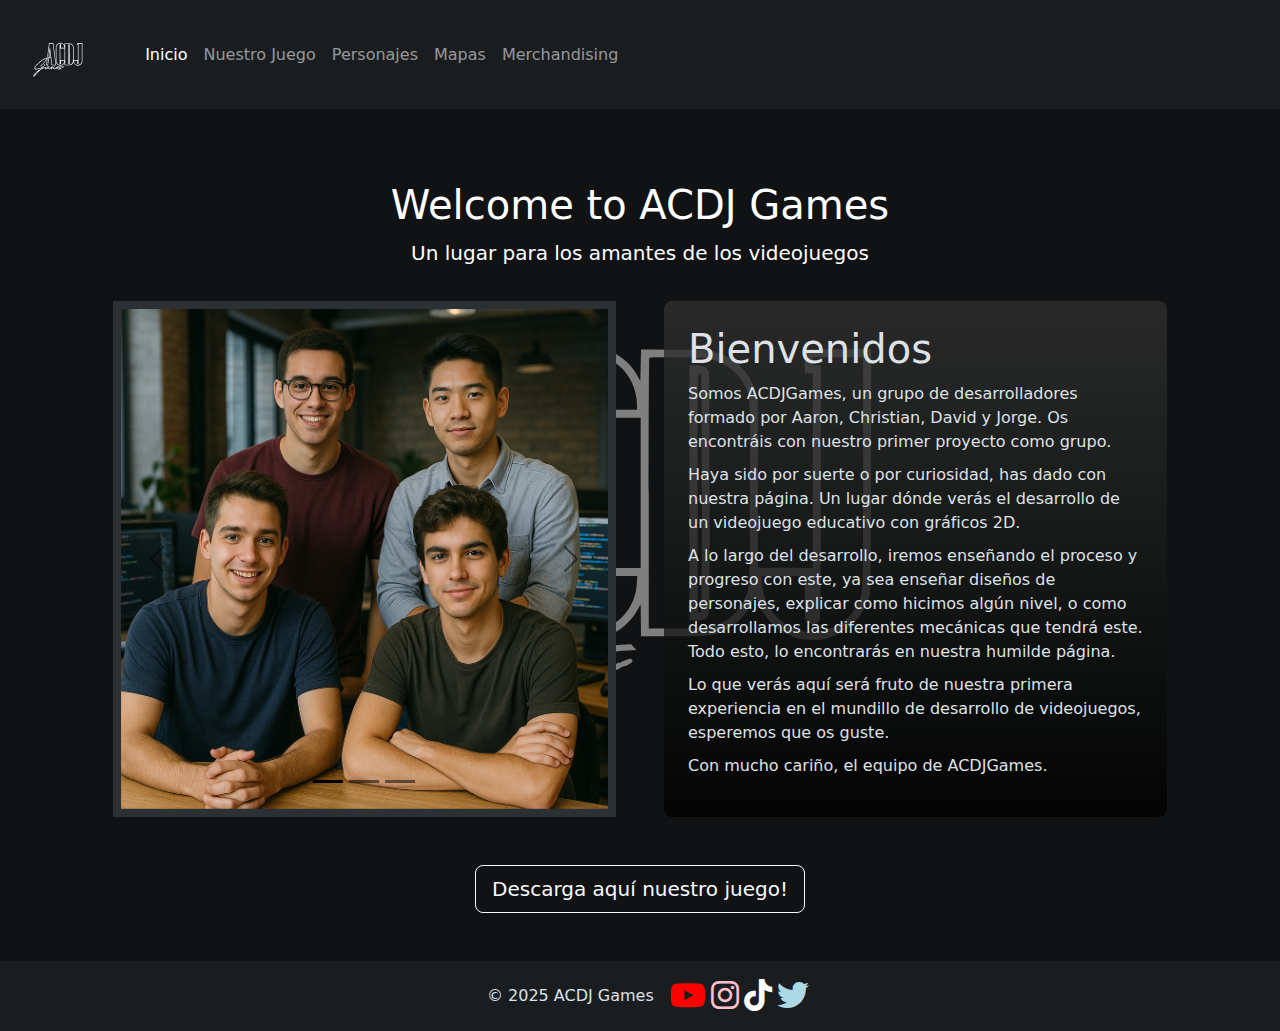
<file: prueba - new/index.html>
<!doctype html>
<html lang="es" data-bs-theme="dark">

<head>
  <meta charset="utf-8">
  <meta name="viewport" content="width=device-width, initial-scale=1">
  <link href="https://cdn.jsdelivr.net/npm/bootstrap@5.3.3/dist/css/bootstrap.min.css" rel="stylesheet"
    integrity="sha384-QWTKZyjpPEjISv5WaRU9OFeRpok6YctnYmDr5pNlyT2bRjXh0JMhjY6hW+ALEwIH" crossorigin="anonymous">
  <link rel="stylesheet" href="https://cdnjs.cloudflare.com/ajax/libs/font-awesome/6.5.0/css/all.min.css">
  <link rel="stylesheet" href="./src/styles/globals.css">
  <link rel="shortcut icon" href="./src/img/Portada-Modificado-Blanco.svg" type="image/x-icon">
  <title>ACDJ Games</title>
</head>

<body>
  <header>
    <nav class="navbar navbar-expand-lg navbar-dark bg-dark-subtle margin-top p-2">
      <a class="navbar-brand" href="./index.html">
        <img src="./src/img/Portada-Modificado-Blanco.svg" alt="Logo"
          class="d-inline-block align-text-top logo-navbar">
      </a>
      <button class="navbar-toggler" type="button" data-bs-toggle="collapse" data-bs-target="#navbarSupportedContent"
        aria-controls="navbarSupportedContent" aria-expanded="false" aria-label="Toggle navigation">
        <span class="navbar-toggler-icon"></span>
      </button>
      <div class="collapse navbar-collapse" id="navbarSupportedContent">
        <ul class="navbar-nav me-auto mb-2 mb-lg-0">
          <li class="nav-item">
            <a class="nav-link active p-2" aria-current="page" href="./index.html">Inicio</a>
          </li>
          <li class="nav-item">
            <a class="nav-link p-2" href="./ourgame.html">Nuestro Juego</a>
          </li>
          <li class="nav-item">
            <a class="nav-link p-2" href="./characters.html">Personajes</a>
          </li>
          <li class="nav-item">
            <a class="nav-link p-2" href="./maps.html">Mapas</a>
          </li>
          <li class="nav-item">
            <a class="nav-link p-2" href="./merch.html">Merchandising</a>
          </li>
        </ul>
      </div>
    </nav>
  </header>


  <main class="column-gap-5 bg-black bg-opacity-50 p-5">

    <header class="text-white text-center py-4">
      <div class="col-12">
        <h1>Welcome to ACDJ Games</h1>
        <p class="lead">Un lugar para los amantes de los videojuegos</p>
      </div>
    </header>


    <div class="row gap-5 justify-content-center">
      <section data-bs-spy="scroll" data-bs-target="#navbar-example2" data-bs-root-margin="0px 0px -40%"
        data-bs-smooth-scroll="true" class="scrollspy-example bg-body-tertiary p-2 rounded-0 col-lg-5" tabindex="0">
        <div id="carouselExampleIndicators" class="carousel slide">
          <div class="carousel-indicators">
            <button type="button" data-bs-target="#carouselExampleIndicators" data-bs-slide-to="0" class="active"
              aria-current="true" aria-label="Slide 1"></button>
            <button type="button" data-bs-target="#carouselExampleIndicators" data-bs-slide-to="1"
              aria-label="Slide 2"></button>
            <button type="button" data-bs-target="#carouselExampleIndicators" data-bs-slide-to="2"
              aria-label="Slide 3"></button>
          </div>
          <div class="carousel-inner">
            <div class="carousel-item active">
              <img
                src="./src/img/ChatGPT Image 23 abr 2025, 21_29_05.png"
                class=" w-100" width="600" height="500" alt="...">
            </div>
            <div class="carousel-item">
              <img src="./src/img/Gemini_Generated_Image_557eqa557eqa557e.jpg"
                class="w-100" width="600" height="500" alt="...">
            </div>
            <div class="carousel-item">
              <img src="./src/img/test1.jpg"
                class="d-block w-100" width="600" height="500" alt="...">
            </div>
          </div>
          <button class="carousel-control-prev" type="button" data-bs-target="#carouselExampleIndicators"
            data-bs-slide="prev">
            <span class="carousel-control-prev-icon" aria-hidden="true"></span>
            <span class="visually-hidden">Previous</span>
          </button>
          <button class="carousel-control-next" type="button" data-bs-target="#carouselExampleIndicators"
            data-bs-slide="next">
            <span class="carousel-control-next-icon" aria-hidden="true"></span>
            <span class="visually-hidden">Next</span>
          </button>
        </div>
      </section>

      <section class="col-lg-5 p-4 bg-gradient bg-black bg-opacity-75 rounded-3">
        <h1>Bienvenidos</h1>
        <p>
          Somos ACDJGames, un grupo de desarrolladores formado por Aaron, Christian, David y Jorge. Os encontráis con nuestro primer proyecto como grupo. 
        </p>
        <p>
          Haya sido por suerte o por curiosidad, has dado con nuestra página. 
          Un lugar dónde verás el desarrollo de
          un videojuego educativo con gráficos 2D.
        </p>
        <p>
          A lo largo del desarrollo, iremos enseñando el proceso y progreso con este, ya sea enseñar diseños de personajes, explicar como hicimos algún nivel,
          o como desarrollamos las diferentes mecánicas que tendrá este. Todo esto, lo encontrarás en nuestra humilde página. 
        </p>
        <p>
          Lo que verás aquí será fruto de nuestra primera experiencia en el mundillo de desarrollo de videojuegos, esperemos que os guste.
        </p>
        <p>
          Con mucho cariño, el equipo de ACDJGames.
        </p>
      </section>
    </div>

    <section class="d-flex justify-content-center mt-5">
      <a class="btn btn-outline-light btn-lg" download="/path_to_exe">Descarga aquí nuestro juego!</a>
    </section>

  </main>




  <footer class="bg-dark-subtle footer-fixed">
    <div class="mx-3 text">
      © 2025 ACDJ Games
    </div>
    <div class="links pt-2">
      <a href="https://www.youtube.com/@ACDJ_team" target="_blank" class="icon-link" aria-label="YouTube">
        <i class="fab fa-youtube fa-2x"></i>
      </a>
      <a href="https://www.instagram.com/acdjteam" target="_blank" class="icon-link-2" aria-label="Instagram">
        <i class="fab fa-instagram fa-2x"></i>
      </a>
      <a href="https://www.tiktok.com/@ACDJteam" target="_blank" class="icon-link-3" aria-label="Tiktok">
        <i class="fab fa-tiktok fa-2x"></i>
      </a>
      <a href="https://x.com/ACDJTeam02" target="_blank" class="icon-link-4" aria-label="Twitter">
        <i class="fab fa-twitter fa-2x"></i>
      </a>
    </div>
  </footer>

  <script src="https://cdn.jsdelivr.net/npm/bootstrap@5.3.3/dist/js/bootstrap.bundle.min.js"
    integrity="sha384-YvpcrYf0tY3lHB60NNkmXc5s9fDVZLESaAA55NDzOxhy9GkcIdslK1eN7N6jIeHz"
    crossorigin="anonymous"></script>

</body>
</html>
</file>
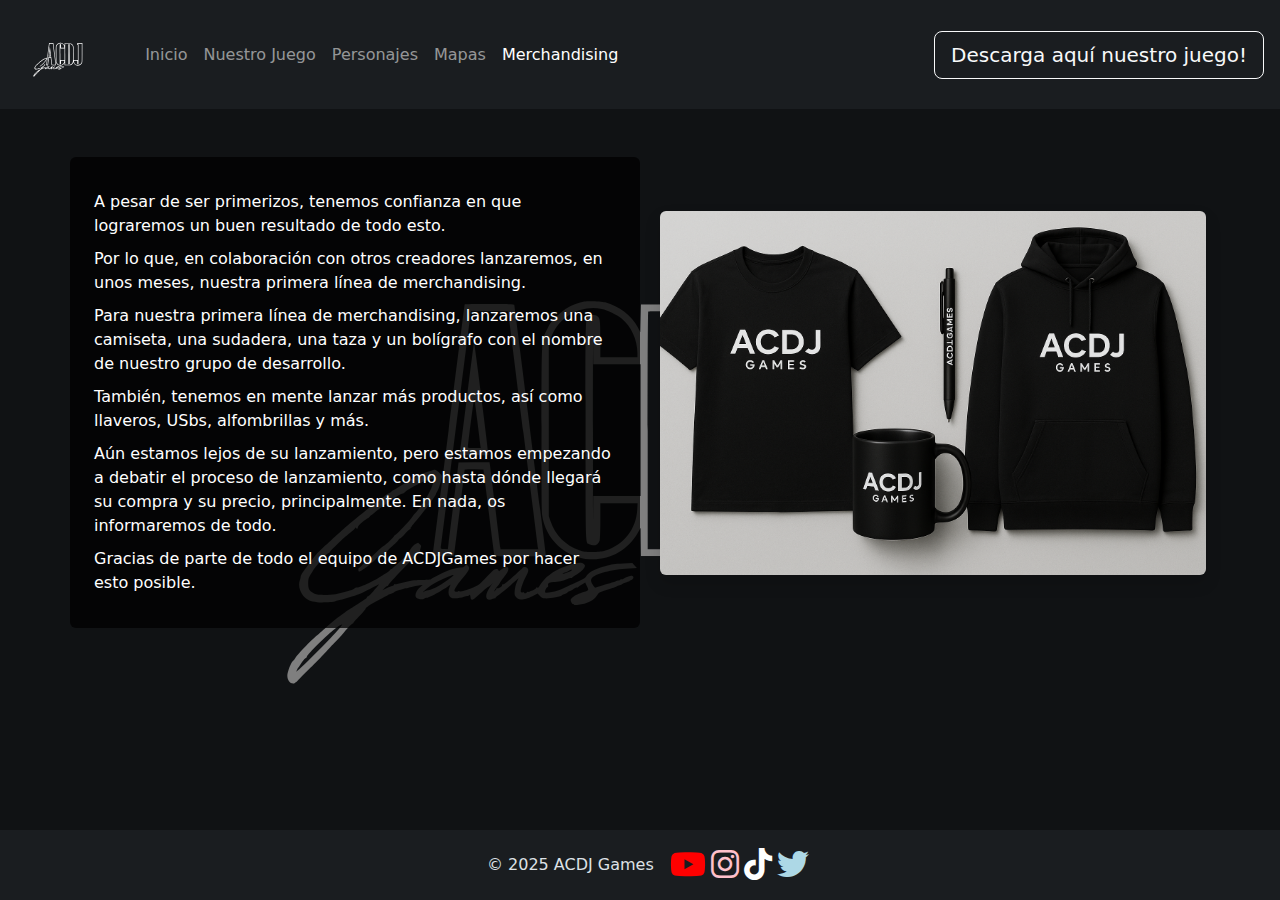
<file: prueba - new/merch.html>
<!doctype html>
<html lang="es" data-bs-theme="dark">

<head>
  <meta charset="utf-8">
  <meta name="viewport" content="width=device-width, initial-scale=1">
  <link href="https://cdn.jsdelivr.net/npm/bootstrap@5.3.3/dist/css/bootstrap.min.css" rel="stylesheet" integrity="sha384-QWTKZyjpPEjISv5WaRU9OFeRpok6YctnYmDr5pNlyT2bRjXh0JMhjY6hW+ALEwIH" crossorigin="anonymous">
  <link rel="stylesheet" href="https://cdnjs.cloudflare.com/ajax/libs/font-awesome/6.5.0/css/all.min.css">
  <link rel="stylesheet" href="./src/styles/globals.css">
  <link rel="shortcut icon" href="./src/img/Portada-Modificado-Blanco.svg" type="image/x-icon">
  <title>Merchandising</title>
</head>

<body>
  <header>
    <nav class="navbar navbar-expand-lg navbar-dark bg-dark-subtle margin-top p-2">
      <a class="navbar-brand" href="./index.html">
        <img src="./src/img/Portada-Modificado-Blanco.svg" alt="Logo" class="d-inline-block align-text-top logo-navbar">
      </a>
      <button class="navbar-toggler" type="button" data-bs-toggle="collapse" data-bs-target="#navbarSupportedContent" aria-controls="navbarSupportedContent" aria-expanded="false" aria-label="Toggle navigation">
        <span class="navbar-toggler-icon"></span>
      </button>
      <div class="collapse navbar-collapse" id="navbarSupportedContent">
        <ul class="navbar-nav me-auto mb-2 mb-lg-0">
          <li class="nav-item">
            <a class="nav-link p-2" href="./index.html">Inicio</a>
          </li>
          <li class="nav-item">
            <a class="nav-link p-2" href="./ourgame.html">Nuestro Juego</a>
          </li>
          <li class="nav-item">
            <a class="nav-link p-2" href="./characters.html">Personajes</a>
          </li>
          <li class="nav-item">
            <a class="nav-link p-2" href="./maps.html">Mapas</a>
          </li>
          <li class="nav-item">
            <a class="nav-link active p-2" aria-current="page" href="./merch.html">Merchandising</a>
          </li>
        </ul>
      </div>
      <div class="d-flex justify-content-center align-items-center">
        <section class="p-2">
          <a class="btn btn-outline-light btn-lg" href="./src/ACDJ Games.zip" download="ACDJ Game">Descarga aquí nuestro juego!</a>
        </section>
      </div>
    </nav>
  </header>
<main class="bg-black bg-opacity-50">
  <section class="container py-5">
    <div class="row align-items-center">
      <div
        class="col-12 col-lg-6 order-2 order-lg-1 bg-black bg-opacity-75 rounded p-4 text-white">
        <p>
          A pesar de ser primerizos, tenemos confianza en que lograremos un buen
          resultado de todo esto.
        </p>
        <p>
          Por lo que, en colaboración con otros creadores lanzaremos, en unos
          meses, nuestra primera línea de merchandising.
        </p>
        <p>
          Para nuestra primera línea de merchandising, lanzaremos una camiseta,
          una sudadera, una taza y un bolígrafo con el nombre de nuestro grupo
          de desarrollo.
        </p>
        <p>
          También, tenemos en mente lanzar más productos, así como llaveros,
          USbs, alfombrillas y más.
        </p>
        <p>
          Aún estamos lejos de su lanzamiento, pero estamos empezando a debatir
          el proceso de lanzamiento, como hasta dónde llegará su compra y su
          precio, principalmente. En nada, os informaremos de todo.
        </p>
        <p>
          Gracias de parte de todo el equipo de ACDJGames por hacer esto posible.
        </p>
      </div>

      <div class="col-12 col-lg-6 order-1 order-lg-2 text-center">
        <img
          src="./src/img/Merch.png"
          alt="Merchandising"
          class="img-fluid rounded shadow m-2"
          style="max-width: 100%; max-height: 400px;"
        />
      </div>
    </div>
  </section>
</main>
  <footer class="bg-dark-subtle footer-fixed">
    <div class="mx-3 text">© 2025 ACDJ Games</div>
    <div class="links pt-2">
      <a href="https://www.youtube.com/@ACDJ_team" target="_blank" class="icon-link" aria-label="YouTube">
        <i class="fab fa-youtube fa-2x"></i>
      </a>
      <a href="https://www.instagram.com/acdjteam" target="_blank" class="icon-link-2" aria-label="Instagram">
        <i class="fab fa-instagram fa-2x"></i>
      </a>
      <a href="https://www.tiktok.com/@ACDJteam" target="_blank" class="icon-link-3" aria-label="Tiktok">
        <i class="fab fa-tiktok fa-2x"></i>
      </a>
      <a href="https://x.com/ACDJTeam02" target="_blank" class="icon-link-4" aria-label="Twitter">
        <i class="fab fa-twitter fa-2x"></i>
      </a>
    </div>
  </footer>

  <script
    src="https://cdn.jsdelivr.net/npm/bootstrap@5.3.3/dist/js/bootstrap.bundle.min.js"
    integrity="sha384-YvpcrYf0tY3lHB60NNkmXc5s9fDVZLESaAA55NDzOxhy9GkcIdslK1eN7N6jIeHz"
    crossorigin="anonymous"
  ></script>
</body>

</html>
</file>
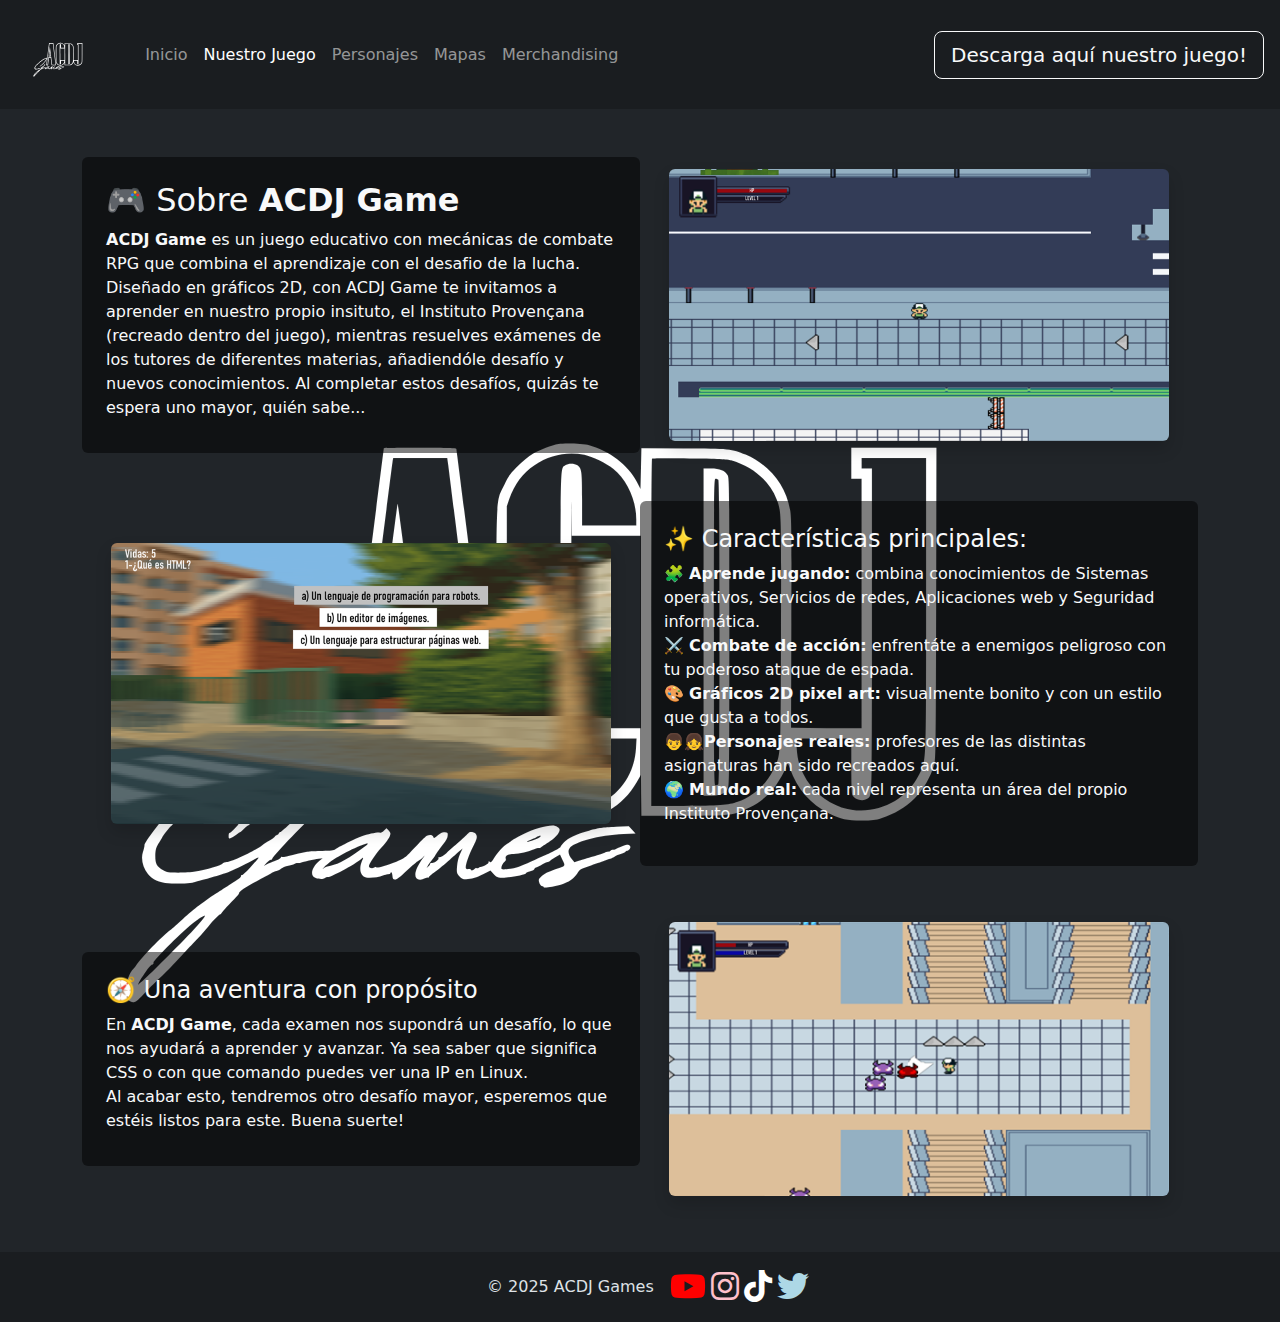
<file: prueba - new/ourgame.html>
<!doctype html>
<html lang="es" data-bs-theme="dark">

<head>
  <meta charset="utf-8">
  <meta name="viewport" content="width=device-width, initial-scale=1">
  <link href="https://cdn.jsdelivr.net/npm/bootstrap@5.3.3/dist/css/bootstrap.min.css" rel="stylesheet"
    integrity="sha384-QWTKZyjpPEjISv5WaRU9OFeRpok6YctnYmDr5pNlyT2bRjXh0JMhjY6hW+ALEwIH" crossorigin="anonymous">
  <link rel="stylesheet" href="https://cdnjs.cloudflare.com/ajax/libs/font-awesome/6.5.0/css/all.min.css">
  <link rel="stylesheet" href="./src/styles/globals.css">
  <link rel="shortcut icon" href="./src/img/Portada-Modificado-Blanco.svg" type="image/x-icon">
  <title>Our Game</title>
</head>

<body>
  <header>
    <nav class="navbar navbar-expand-lg navbar-dark bg-dark-subtle margin-top p-2">
      <a class="navbar-brand" href="./index.html">
        <img src="./src/img/Portada-Modificado-Blanco.svg" alt="Logo"
          class="d-inline-block align-text-top logo-navbar">
      </a>
      <button class="navbar-toggler" type="button" data-bs-toggle="collapse" data-bs-target="#navbarSupportedContent"
        aria-controls="navbarSupportedContent" aria-expanded="false" aria-label="Toggle navigation">
        <span class="navbar-toggler-icon"></span>
      </button>
      <div class="collapse navbar-collapse" id="navbarSupportedContent">
        <ul class="navbar-nav me-auto mb-2 mb-lg-0">
          <li class="nav-item">
            <a class="nav-link p-2" href="./index.html">Inicio</a>
          </li>
          <li class="nav-item">
            <a class="nav-link active p-2" aria-current="page" href="./ourgame.html">Nuestro Juego</a>
          </li>
          <li class="nav-item">
            <a class="nav-link p-2" href="./characters.html">Personajes</a>
          </li>
          <li class="nav-item">
            <a class="nav-link p-2" href="./maps.html">Mapas</a>
          </li>
          <li class="nav-item">
            <a class="nav-link p-2" href="./merch.html">Merchandising</a>
          </li>
        </ul>
      </div>
          <div class="d-flex justify-content-center align-items-center">
            <section class="p-2">
              <a class="btn btn-outline-light btn-lg" href="./src/ACDJ Games.zip" download="ACDJ Game">Descarga aquí nuestro juego!</a>
            </section>
        </div>
    </nav>
  </header>
<main class="container py-5 text-light">
  <section>
      <div class="container">
        <div class="row align-items-center mb-5">
          <div class="col-lg-6 bg-black bg-opacity-50 rounded p-4">
            <h2>🎮 Sobre <strong>ACDJ Game</strong></h2>
              <p>
                <strong>ACDJ Game</strong> es un juego educativo con mecánicas de combate RPG que combina el aprendizaje con el desafio de la lucha. 
                Diseñado en gráficos 2D, con ACDJ Game te invitamos a aprender en nuestro propio insituto, el Instituto Provençana (recreado dentro del juego), mientras resuelves exámenes de los tutores de diferentes materias, 
                añadiendóle desafío y nuevos conocimientos. Al completar estos desafíos, quizás te espera uno mayor, quién sabe...
              </p>
          </div>
        <div class="col-lg-6 text-center">
          <img src="./src/img/inicio.png" alt="Sobre ACDJ Game" class="img-fluid rounded shadow m-2" style="max-width: 500px;">
        </div>
      </div>

      <div class="row align-items-center mb-5 flex-lg-row-reverse">
        <div class="col-lg-6 bg-black bg-opacity-50 rounded p-4">
          <h4>✨ Características principales:</h4>
          <ul class="list-unstyled">
            <li>🧩 <strong>Aprende jugando:</strong> combina conocimientos de Sistemas operativos, Servicios de redes, Aplicaciones web y Seguridad informática.</li>
            <li>⚔️ <strong>Combate de acción:</strong> enfrentáte a enemigos peligroso con tu poderoso ataque de espada.</li>
            <li>🎨 <strong>Gráficos 2D pixel art:</strong> visualmente bonito y con un estilo que gusta a todos.</li>
            <li>👦👧<strong>Personajes reales:</strong> profesores de las distintas asignaturas han sido recreados aquí.</li>
            <li>🌍 <strong>Mundo real:</strong> cada nivel representa un área del propio Instituto Provençana.</li>
          </ul>
        </div>
        <div class="col-lg-6 text-center">
          <img src="./src/img/preguntas.png" alt="Características de ACDJ Game" class="img-fluid rounded shadow m-2" style="max-width: 500px;">
        </div>
      </div>

      <div class="row align-items-center">
        <div class="col-lg-6 bg-black bg-opacity-50 rounded p-4">
          <h4>🧭 Una aventura con propósito</h4>
          <p>
            En <strong>ACDJ Game</strong>, cada examen nos supondrá un desafío, lo que nos ayudará a aprender y avanzar. Ya sea saber que significa CSS o 
            con que comando puedes ver una IP en Linux.<br>Al acabar esto, tendremos otro desafío mayor, esperemos que estéis listos para este.
            Buena suerte!    
          </p>
        </div>
        <div class="col-lg-6 text-center">
          <img src="./src/img/Combate.png" alt="Combate" class="img-fluid rounded shadow m-2" style="max-width: 500px;">
        </div>
      </div>
    </div>
  </section>
</main>

  <footer class="bg-dark-subtle footer-fixed">
    <div class="mx-3 text">
      © 2025 ACDJ Games
    </div>
    <div class="links pt-2">
      <a href="https://www.youtube.com/@ACDJ_team" target="_blank" class="icon-link" aria-label="YouTube">
        <i class="fab fa-youtube fa-2x"></i>
      </a>
      <a href="https://www.instagram.com/acdjteam" target="_blank" class="icon-link-2" aria-label="Instagram">
        <i class="fab fa-instagram fa-2x"></i>
      </a>
      <a href="https://www.tiktok.com/@ACDJteam" target="_blank" class="icon-link-3" aria-label="Tiktok">
        <i class="fab fa-tiktok fa-2x"></i>
      </a>
      <a href="https://x.com/ACDJTeam02" target="_blank" class="icon-link-4" aria-label="Twitter">
        <i class="fab fa-twitter fa-2x"></i>
      </a>
    </div>
  </footer>

  <script src="https://cdn.jsdelivr.net/npm/bootstrap@5.3.3/dist/js/bootstrap.bundle.min.js"
    integrity="sha384-YvpcrYf0tY3lHB60NNkmXc5s9fDVZLESaAA55NDzOxhy9GkcIdslK1eN7N6jIeHz" crossorigin="anonymous">
    </script>

</body>
</html>
</file>
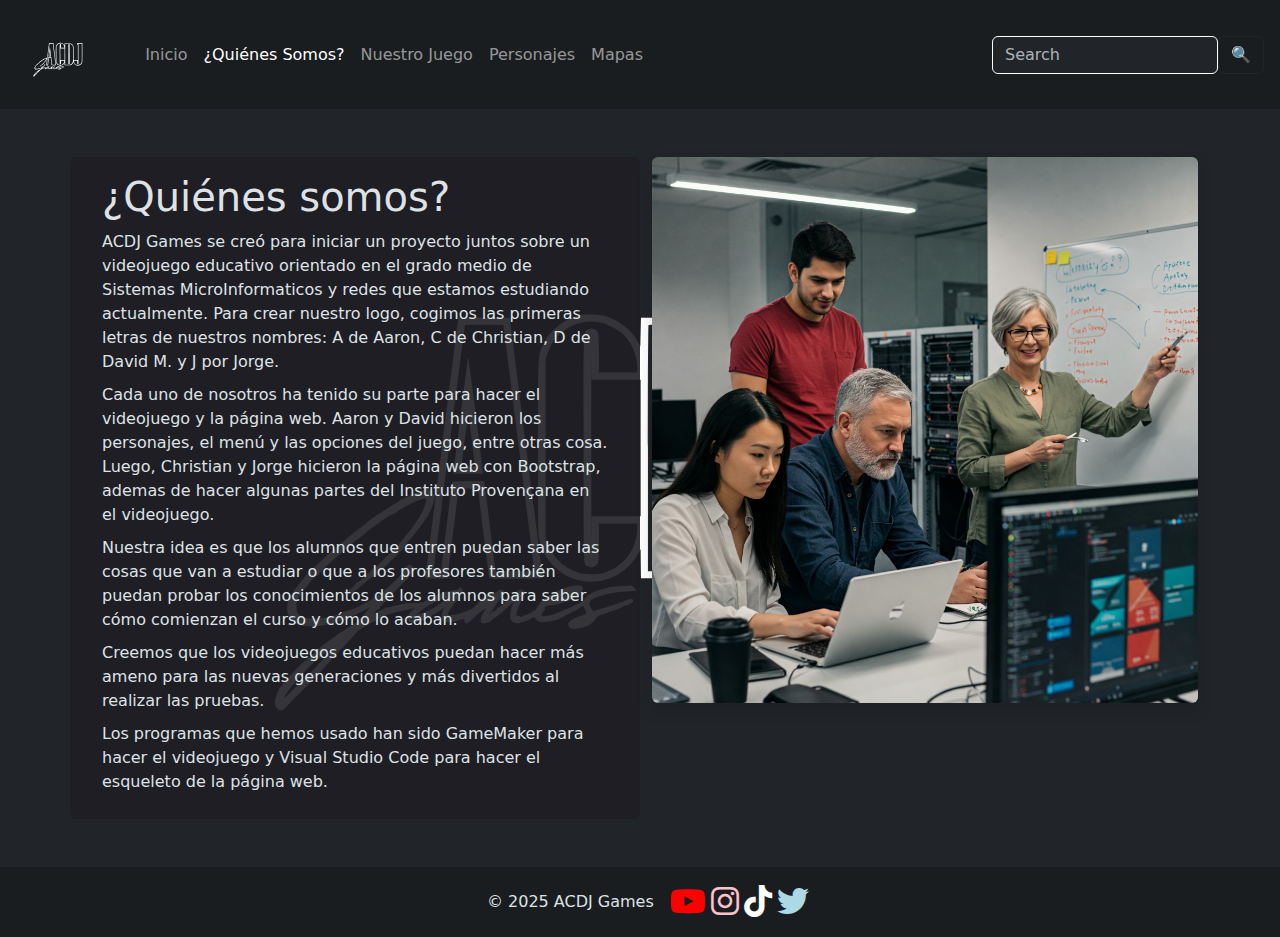
<file: prueba - new/who.html>
<!doctype html>
<html lang="es" data-bs-theme="dark">

<head>
  <meta charset="utf-8">
  <meta name="viewport" content="width=device-width, initial-scale=1">
  <link href="https://cdn.jsdelivr.net/npm/bootstrap@5.3.3/dist/css/bootstrap.min.css" rel="stylesheet"
    integrity="sha384-QWTKZyjpPEjISv5WaRU9OFeRpok6YctnYmDr5pNlyT2bRjXh0JMhjY6hW+ALEwIH" crossorigin="anonymous">
  <link rel="stylesheet" href="https://cdnjs.cloudflare.com/ajax/libs/font-awesome/6.5.0/css/all.min.css">
  <link rel="stylesheet" href="./src/styles/globals.css">
  <link rel="stylesheet" href="./src/styles/estilos.css">
  <link rel="shortcut icon" href="./src/img/imagenes/Portada-Modificado-Blanco.svg" type="image/x-icon">
  <title>Who are we</title>
</head>

<body>
  <header>
    <nav class="navbar navbar-expand-lg navbar-dark bg-dark-subtle margin-top p-2">
      <a class="navbar-brand" href="./index.html">
        <img src="./src/img/Portada-Modificado-Blanco.svg" alt="Logo" class="d-inline-block align-text-top logo-navbar">
      </a>
      <button class="navbar-toggler" type="button" data-bs-toggle="collapse" data-bs-target="#navbarSupportedContent"
        aria-controls="navbarSupportedContent" aria-expanded="false" aria-label="Toggle navigation">
        <span class="navbar-toggler-icon"></span>
      </button>
      <div class="collapse navbar-collapse" id="navbarSupportedContent">
        <ul class="navbar-nav me-auto mb-2 mb-lg-0">
          <li class="nav-item">
            <a class="nav-link p-2" href="./index.html">Inicio</a>
          </li>
          <li class="nav-item">
            <a class="nav-link active p-2" aria-current="page" href="./who.html">¿Quiénes Somos?</a>
          </li>
          <li class="nav-item">
            <a class="nav-link p-2" href="./ourgame.html">Nuestro Juego</a>
          </li>
          <li class="nav-item">
            <a class="nav-link p-2" href="./characters.html">Personajes</a>
          </li>
          <li class="nav-item">
            <a class="nav-link p-2" href="./maps.html">Mapas</a>
          </li>
        </ul>
        <form class="d-flex p-2" role="search">
          <input class="form-control border-white" type="search" placeholder="Search" aria-label="Search">
          <button class="btn btn-outline-success border-dark bg-transparent" type="submit">🔍</button>
        </form>
      </div>
    </nav>
  </header>

  <div class="d-grid align-content-center">
    <main class="container py-5">
      <div class="row">
        <div class="col-md-12 col-lg-6 text2 rounded">
          <h1>¿Quiénes somos?</h1>
          <p>
            ACDJ Games se creó para iniciar un proyecto juntos sobre un videojuego educativo orientado en el grado medio
            de Sistemas MicroInformaticos y redes que estamos estudiando actualmente. Para crear nuestro logo, cogimos
            las
            primeras letras de nuestros nombres: A de Aaron, C de Christian, D de David M. y J por Jorge.
          </p>
          <p>
            Cada uno de nosotros ha tenido su parte para hacer el videojuego y la página web. Aaron y David hicieron los
            personajes, el menú y las opciones del juego, entre otras cosa. Luego, Christian y Jorge hicieron la página
            web con Bootstrap, ademas de hacer algunas partes del Instituto Provençana en el videojuego.</p>
          <p>
            Nuestra idea es que los alumnos que entren puedan saber las cosas que van a estudiar o que a los profesores
            también puedan probar los conocimientos de los alumnos para saber cómo comienzan el curso y cómo lo
            acaban.
          </p>
          <p>
            Creemos que los videojuegos educativos puedan hacer más ameno para las nuevas generaciones y más divertidos
            al realizar las pruebas.</p>
          <p>
            Los programas que hemos usado han sido GameMaker para hacer el videojuego y Visual Studio Code para hacer el
            esqueleto de la página web.
          </p>
        </div>
        <div class="col-md-12 col-lg-6 h-25">
          <img src="./src/img/Gemini_Generated_Image_557eqa557eqa557e.jpg" class="img-fluid rounded shadow"
            alt="imgPrueba">
        </div>
      </div>
    </main>
  </div>


  <footer class="bg-dark-subtle footer-fixed">
    <div class="mx-3 text">
      © 2025 ACDJ Games
    </div>
    <div class="links pt-2">
      <a href="https://www.youtube.com" target="_blank" class="icon-link" aria-label="YouTube">
        <i class="fab fa-youtube fa-2x"></i>
      </a>
      <a href="https://www.instagram.com" target="_blank" class="icon-link-2" aria-label="Instagram">
        <i class="fab fa-instagram fa-2x"></i>
      </a>
      <a href="https://www.tiktok.com" target="_blank" class="icon-link-3" aria-label="Tiktok">
        <i class="fab fa-tiktok fa-2x"></i>
      </a>
      <a href="https://www.twitter.com" target="_blank" class="icon-link-4" aria-label="Twitter">
        <i class="fab fa-twitter fa-2x"></i>
      </a>
    </div>
  </footer>

  <script src="https://cdn.jsdelivr.net/npm/bootstrap@5.3.3/dist/js/bootstrap.bundle.min.js"
    integrity="sha384-YvpcrYf0tY3lHB60NNkmXc5s9fDVZLESaAA55NDzOxhy9GkcIdslK1eN7N6jIeHz" crossorigin="anonymous">
    </script>
</body>

</html>
</file>
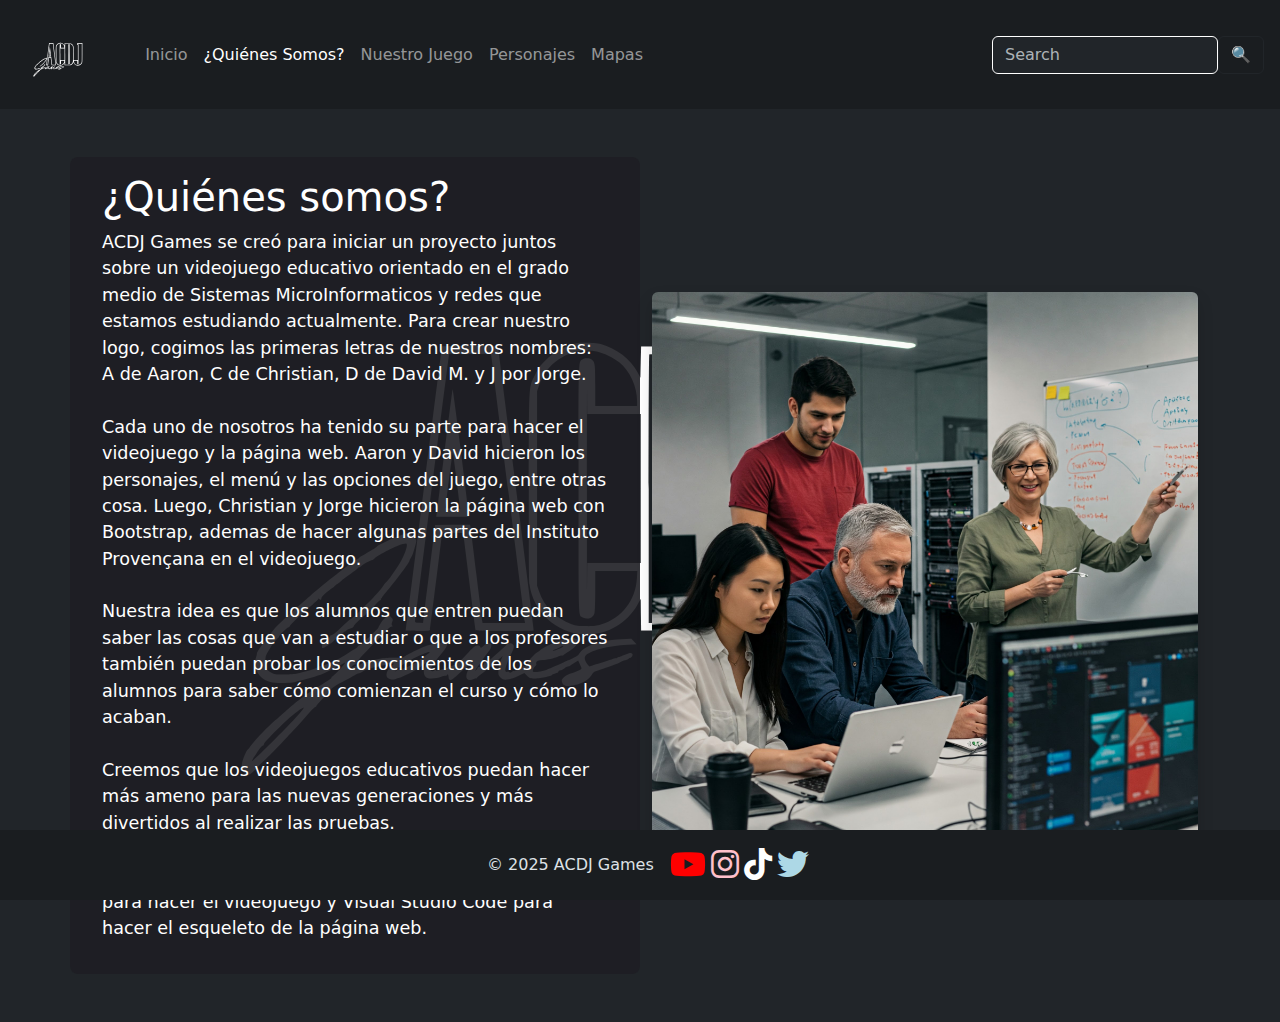
<file: prueba/who.html>
<!doctype html>
<html lang="en" data-bs-theme="dark">
  <head>
    <meta charset="utf-8">
    <meta name="viewport" content="width=device-width, initial-scale=1">
    <link href="https://cdn.jsdelivr.net/npm/bootstrap@5.3.3/dist/css/bootstrap.min.css" rel="stylesheet" integrity="sha384-QWTKZyjpPEjISv5WaRU9OFeRpok6YctnYmDr5pNlyT2bRjXh0JMhjY6hW+ALEwIH" crossorigin="anonymous">
    <link rel="stylesheet" href="https://cdnjs.cloudflare.com/ajax/libs/font-awesome/6.5.0/css/all.min.css">
    <link rel="stylesheet" href="estilos.css">
    <link rel="icon" href="imagenes\Portada-Modificado-Blanco.svg" type="image">
    <title>Who are we</title>
  </head>
  <body>
    <nav class="navbar navbar-expand-lg navbar-dark bg-dark-subtle margin-top p-2">
      <a class="navbar-brand" href="#">
        <img src="imagenes\Portada-Modificado-Blanco.svg" alt="Logo" width="60" height="60" class="d-inline-block align-text-top logo-navbar">
    </a>
      <button class="navbar-toggler" type="button" data-bs-toggle="collapse" data-bs-target="#navbarSupportedContent" aria-controls="navbarSupportedContent" aria-expanded="false" aria-label="Toggle navigation">
        <span class="navbar-toggler-icon"></span>
      </button>
      <div class="collapse navbar-collapse" id="navbarSupportedContent">
        <ul class="navbar-nav me-auto mb-2 mb-lg-0">
          <li class="nav-item">
            <a class="nav-link p-2" href="index.html">Inicio</a>
          </li>
          <li class="nav-item">
            <a class="nav-link active p-2" aria-current="page" href="who.html">¿Quiénes Somos?</a>
          </li>
          <li class="nav-item">
            <a class="nav-link p-2" href="ourgame.html">Nuestro Juego</a>
          </li>
          <li class="nav-item">
            <a class="nav-link p-2" href="characters.html">Personajes</a>
          </li>
          <li class="nav-item">
            <a class="nav-link p-2" href="maps.html">Mapas</a>
          </li>
        </ul>
        <form class="d-flex p-2" role="search">
          <input class="form-control border-white" type="search" placeholder="Search" aria-label="Search">
          <button class="btn btn-outline-success border-dark bg-transparent" type="submit">🔍</button>
        </form>
      </div>
      </nav>
      <div class="container my-5">
        <div class="row align-items-center">
          
          <div class="col-md-6 text2">
            <h1>¿Quiénes somos?</h1>
            <p>
              ACDJ Games se creó para iniciar un proyecto juntos sobre un videojuego educativo orientado en el grado medio de Sistemas MicroInformaticos y redes que estamos estudiando actualmente. Para crear nuestro logo, cogimos las primeras letras de nuestros nombres: A de Aaron, C de Christian, D de David M. y J por Jorge. <br><br>
              Cada uno de nosotros ha tenido su parte para hacer el videojuego y la página web. Aaron y David hicieron los personajes, el menú y las opciones del juego, entre otras cosa. Luego, Christian y Jorge hicieron la página web con Bootstrap, ademas de hacer algunas partes del Instituto Provençana en el videojuego.<br><br>
              Nuestra idea es que los alumnos que entren puedan saber las cosas que van a estudiar o que a los profesores también puedan probar los conocimientos de los alumnos para saber cómo comienzan el curso y cómo lo acaban.<br><br>
              Creemos que los videojuegos educativos puedan hacer más ameno para las nuevas generaciones y más divertidos al realizar las pruebas.<br><br>
              Los programas que hemos usado han sido GameMaker para hacer el videojuego y Visual Studio Code para hacer el esqueleto de la página web.
            </p>
          </div>
          <div class="col-md-6 text-center">
            <img src="imagenes/Gemini_Generated_Image_557eqa557eqa557e.jpg" class="mx-auto d-block img-fluid rounded shadow" alt="imgPrueba">
          </div>
        </div>
      </div>
      
       
      <script src="https://cdn.jsdelivr.net/npm/bootstrap@5.3.3/dist/js/bootstrap.bundle.min.js" integrity="sha384-YvpcrYf0tY3lHB60NNkmXc5s9fDVZLESaAA55NDzOxhy9GkcIdslK1eN7N6jIeHz" crossorigin="anonymous">
      </script>
        <footer class="bg-dark-subtle footer-fixed">
          <div class="mx-3 text">
            © 2025 ACDJ Games
          </div>
          <div class="links pt-2">
            <a href="https://www.youtube.com" target="_blank" class="icon-link" aria-label="YouTube">
              <i class="fab fa-youtube fa-2x"></i>
            </a>
            <a href="https://www.instagram.com" target="_blank" class="icon-link-2" aria-label="Instagram">
              <i class="fab fa-instagram fa-2x"></i>
            </a>
            <a href="https://www.tiktok.com" target="_blank" class="icon-link-3" aria-label="Tiktok">
              <i class="fab fa-tiktok fa-2x"></i>
            </a>
            <a href="https://www.twitter.com" target="_blank" class="icon-link-4" aria-label="Twitter">
              <i class="fab fa-twitter fa-2x"></i>
            </a>
          </div>
        </footer>
    </body>
</html>
</file>
<file: prueba - new/src/styles/globals.css>
* {
    box-sizing: border-box;
}

body {
    display: grid;
    grid-template-rows: auto 1fr auto;
    min-height: 100dvh;
    background-image: url('../../src/img/Portada-Modificado-Blanco.svg');
    background-size: cover;
    background-repeat: no-repeat;
    background-position: center;
}

p {
    margin-block: 1lvh;
}


.navbar {
    transition: all 0.5s;
}

.logo-navbar {
    height: 80px;
    width: auto;
}

footer {
    display: flex;
    justify-content: center;
    align-items: center;
    padding: 10px;
}


.icon-link {
    color: #FF0000;
    text-decoration: none;
    transition: transform 0.2s;
    display: inline-flex;
    justify-content: center;
    align-items: center;
    margin: 0;
    background-color: transparent;
    margin-bottom: 10px;
}

.icon-link-2 {
    color: pink;
    text-decoration: none;
    transition: transform 0.2s;
    display: inline-flex;
    justify-content: center;
    align-items: center;
    margin: 0;
    background-color: transparent;
}

.icon-link-3 {
    color: white;
    text-decoration: none;
    transition: transform 0.2s;
    display: inline-flex;
    justify-content: center;
    align-items: center;
    margin: 0;
    background-color: transparent;
}

.icon-link-4 {
    color: lightblue;
    text-decoration: none;
    transition: transform 0.2s;
    display: inline-flex;
    justify-content: center;
    align-items: center;
    margin: 0;
    background-color: transparent;
}

.carousel-maps {
    width: 100%;
    height: 500px;
    object-fit:fill;

}
</file>
<file: prueba - new/src/styles/estilos.css>
/* ABOUT US */
.text2 {
    padding: 1rem 2rem;    
    background-color: rgba(30, 30, 35, 0.9);
}
</file>
<file: prueba/estilos.css>
.navbar{
    transition: all 0.5s;
}
.navbar-scorlled{
    background-color: black;
    box-shadow: 0 3px 10px rgba(0, 0, 0, 0.15);
}

.logo-navbar{
    height: 80px; 
    width: auto;
}

.icon-link {
    color: #FF0000;
    text-decoration: none;
    transition: transform 0.2s;
    display: inline-flex;
    justify-content: center;
    align-items: center;
    margin: 0;
    background-color: transparent;
    margin-bottom: 10px;
}

.icon-link-2 {
    color: pink;
    text-decoration: none;
    transition: transform 0.2s;
    display: inline-flex;
    justify-content: center;
    align-items: center;
    margin: 0;
    background-color: transparent;
}

.icon-link-3 {
    color: white;
    text-decoration: none;
    transition: transform 0.2s;
    display: inline-flex;
    justify-content: center;
    align-items: center;
    margin: 0;
    background-color: transparent;
}

.icon-link-4 {
    color: lightblue;
    text-decoration: none;
    transition: transform 0.2s;
    display: inline-flex;
    justify-content: center;
    align-items: center;
    margin: 0;
    background-color: transparent;
}

main {
    flex: 1;

    
}

.footer-fixed {
    text-align: center;
    justify-content: center;
    padding: 10px;
    position: fixed;
    bottom: 0;
    left: 0;
    z-index: 1000;
    width: 100%;
    align-items: center;
    display: inline-flex;
}

.contenedor-texto {
    margin: 5px; 
    padding: 10px; 
  }

.img-fluid{
    width: auto;          
    height: auto;         
    display: block;        
    margin: 0 auto;        
    border-radius: 10px;   
    box-shadow: 0 4px 8px rgba(0, 0, 0, 0.2); 
}

.h4{
    text-align: justify;
}

body {
    background-image: url('imagenes/Portada-Modificado-Blanco.svg');
    background-size: cover;      
    background-repeat: no-repeat;
    background-position: center;
  }

 .text2 {
    background-color: rgba(30, 30, 35, 0.9); 
    color: white;
    padding: 1rem;
    border-radius: 8px;
    font-size: 1.1rem;

    max-width: 800px;         
    margin: 0 auto;           
    padding-left: 2rem;       
    padding-right: 2rem;      
}
</file>
